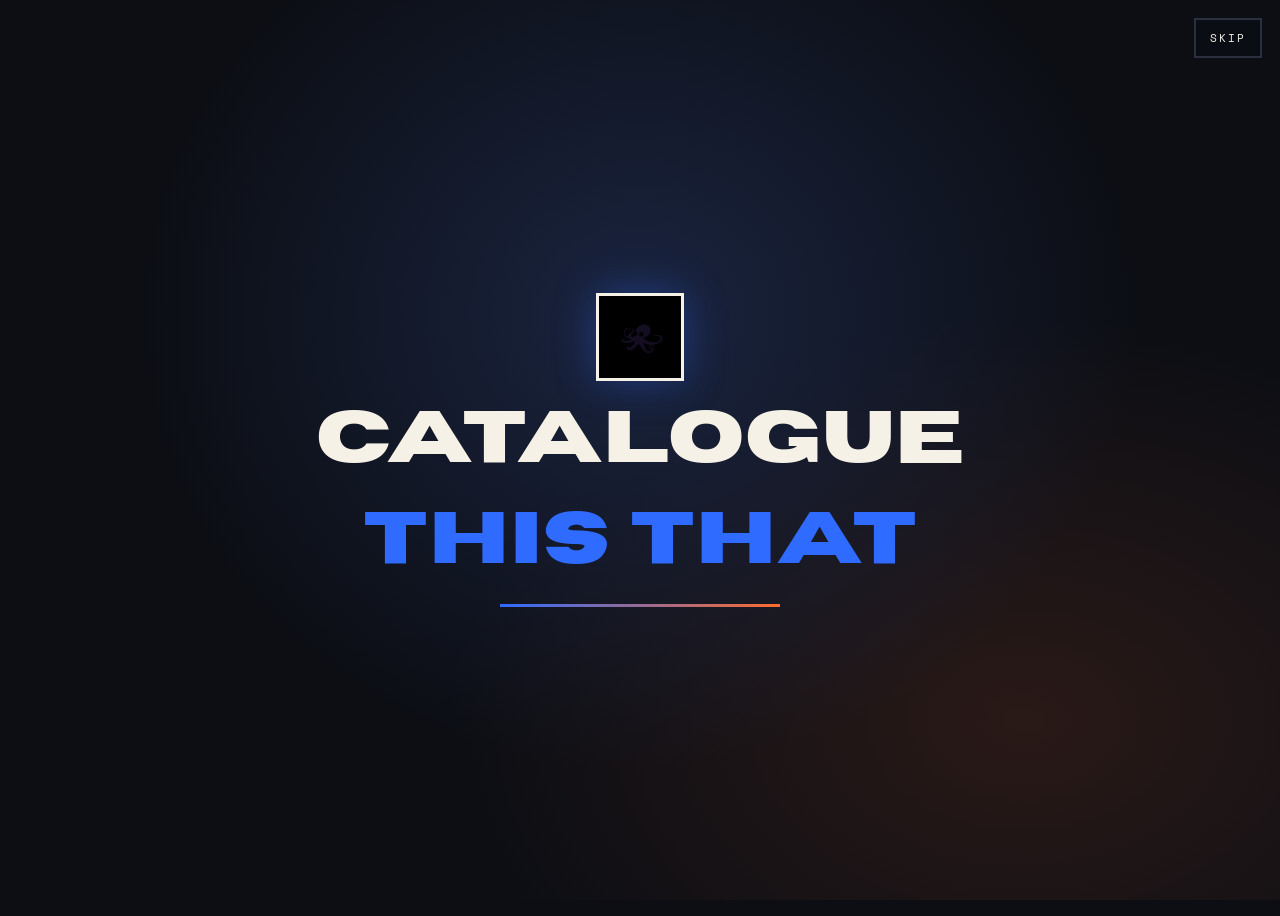
<file: index.html>
<!DOCTYPE html>
<html lang="en">
<head>
  <meta charset="UTF-8">
  <meta name="viewport" content="width=device-width, initial-scale=1.0">
  <title>Cataloguethisthat</title>
  <meta name="description" content="Cataloguethisthat — a catalogue of games.">
  <meta http-equiv="Cache-Control" content="no-cache, no-store, must-revalidate">
  <link rel="icon" type="image/png" href="assets/favicon.png">
  <link rel="apple-touch-icon" href="assets/favicon.png">
  <link rel="preconnect" href="https://fonts.googleapis.com">
  <link rel="preconnect" href="https://fonts.gstatic.com" crossorigin>
  <link href="https://fonts.googleapis.com/css2?family=Space+Mono:wght@400;700&family=Syne:wght@700;800&display=swap" rel="stylesheet">
  <style>
    @font-face {
      font-family: Horizon;
      src: url('assets/Horizon.otf') format('opentype');
      font-weight: 700;
      font-display: swap;
    }
    :root {
      --ink: #0c0e14;
      --panel: #151821;
      --stroke: #2a3040;
      --paper: #F5F1E6;
      --mute: #8B92A1;
      --cobalt: #2F6BFF;
      --ember: #FF6B2C;
      --font-display: Horizon, Syne, sans-serif;
      --font-mono: "Space Mono", monospace;
    }
    * { box-sizing: border-box; margin: 0; padding: 0; }
    html, body { height: 100%; }
    body {
      font-family: var(--font-mono);
      background: var(--ink);
      color: var(--paper);
      overflow-x: hidden;
      min-height: 100vh;
    }

    /* ---------- INTRO ---------- */
    #intro {
      position: fixed; inset: 0; z-index: 40;
      display: grid; place-items: center;
      background:
        radial-gradient(ellipse at 50% 35%, #1a2440 0%, transparent 55%),
        radial-gradient(ellipse at 80% 80%, rgba(255,107,44,0.12) 0%, transparent 40%),
        var(--ink);
      transition: opacity 0.7s ease, visibility 0.7s;
    }
    #intro.done {
      opacity: 0; visibility: hidden; pointer-events: none;
    }
    .intro-stage {
      text-align: center; padding: 24px;
      display: flex; flex-direction: column; align-items: center; gap: 18px;
    }
    .intro-mark {
      width: 88px; height: 88px; border: 3px solid var(--paper);
      display: grid; place-items: center;
      opacity: 0; transform: scale(0.6) rotate(-8deg);
      animation: markIn 0.7s cubic-bezier(0.16, 1.1, 0.3, 1) 0.15s forwards;
      box-shadow: 0 0 40px rgba(47,107,255,0.35);
      background: #000;
      overflow: hidden; padding: 8px;
    }
    .intro-mark img {
      width: 100%; height: 100%; object-fit: contain; display: block;
    }
    @keyframes markIn {
      to { opacity: 1; transform: scale(1) rotate(0); }
    }
    .intro-line {
      overflow: hidden; height: 1.15em;
      font-family: var(--font-display); font-weight: 800;
      font-size: clamp(36px, 8vw, 72px); letter-spacing: 1px; line-height: 1.15;
    }
    .intro-line span {
      display: inline-block;
      transform: translateY(110%);
      animation: riseIn 0.75s cubic-bezier(0.16, 1, 0.3, 1) forwards;
    }
    .intro-line.catalogue span { animation-delay: 0.55s; }
    .intro-line.thisthat span { animation-delay: 0.85s; color: var(--cobalt); }
    @keyframes riseIn {
      to { transform: translateY(0); }
    }
    .intro-rule {
      width: 0; height: 3px; background: linear-gradient(90deg, var(--cobalt), var(--ember));
      margin-top: 4px;
      animation: ruleGrow 0.7s cubic-bezier(0.16, 1, 0.3, 1) 1.15s forwards;
    }
    @keyframes ruleGrow { to { width: min(280px, 55vw); } }
    @keyframes fadeUp {
      from { opacity: 0; transform: translateY(8px); }
      to { opacity: 1; transform: translateY(0); }
    }
    .intro-skip {
      position: absolute; top: 18px; right: 18px;
      font-family: var(--font-mono); font-size: 11px; letter-spacing: 2px;
      padding: 10px 14px; border: 2px solid var(--stroke);
      background: rgba(12,14,20,0.7); color: var(--paper); cursor: pointer;
      opacity: 0; animation: fadeUp 0.4s ease 0.8s forwards;
    }
    .intro-skip:hover { border-color: var(--cobalt); background: var(--cobalt); }

    /* ---------- SHELF ---------- */
    #shelf {
      min-height: 100vh;
      opacity: 0; transform: translateY(16px);
      pointer-events: none;
      background:
        radial-gradient(ellipse at 20% 0%, rgba(47,107,255,0.16) 0%, transparent 45%),
        radial-gradient(ellipse at 90% 100%, rgba(255,107,44,0.1) 0%, transparent 40%),
        linear-gradient(180deg, #10131c 0%, var(--ink) 40%);
    }
    #shelf.on {
      opacity: 1; transform: none; pointer-events: auto;
      transition: opacity 0.65s ease, transform 0.65s cubic-bezier(0.16, 1, 0.3, 1);
    }
    .shelf-top {
      padding: clamp(28px, 5vw, 48px) clamp(20px, 4vw, 40px) 12px;
      display: flex; flex-wrap: wrap; align-items: end; justify-content: space-between; gap: 16px;
    }
    .shelf-brand {
      font-family: var(--font-display); font-weight: 800;
      font-size: clamp(28px, 5vw, 44px); letter-spacing: 0.5px; line-height: 1;
    }
    .shelf-brand em {
      font-style: normal; color: var(--cobalt);
    }
    .shelf-kicker {
      font-size: 11px; letter-spacing: 3px; color: var(--mute); margin-top: 8px;
    }
    .shelf-count {
      font-size: 11px; letter-spacing: 2px; color: var(--mute);
      padding: 8px 12px; border: 2px solid var(--stroke);
    }
    .shelf-grid {
      padding: 20px clamp(20px, 4vw, 40px) 48px;
      display: grid;
      grid-template-columns: repeat(auto-fill, minmax(260px, 1fr));
      gap: 18px;
      max-width: 1100px;
    }
    .game-tile {
      display: flex; flex-direction: column;
      text-decoration: none; color: inherit;
      background: var(--panel); border: 3px solid var(--stroke);
      overflow: hidden;
      transform: translateY(18px); opacity: 0;
      transition: transform 0.18s ease, border-color 0.18s ease, box-shadow 0.18s ease;
    }
    #shelf.on .game-tile {
      animation: tileIn 0.55s cubic-bezier(0.16, 1, 0.3, 1) forwards;
      animation-delay: calc(0.15s + var(--i, 0) * 0.08s);
    }
    @keyframes tileIn {
      to { opacity: 1; transform: translateY(0); }
    }
    .game-tile:hover {
      border-color: var(--cobalt);
      transform: translateY(-4px);
      box-shadow: 0 16px 40px rgba(0,0,0,0.35), 0 0 0 1px rgba(47,107,255,0.25);
    }
    .game-tile:focus-visible {
      outline: 3px solid var(--ember); outline-offset: 3px;
    }
    .game-thumb {
      aspect-ratio: 16 / 9; width: 100%;
      background: #12141A;
      position: relative; overflow: hidden;
      display: grid; place-items: center;
    }
    .thumb-art {
      width: 78%; height: 54%;
      display: flex; align-items: center; justify-content: space-between;
      position: relative;
    }
    .thumb-art::before {
      content: ""; position: absolute; left: 18%; right: 18%; top: 50%;
      border-top: 2px dashed #3a4150;
    }
    .thumb-dot {
      width: clamp(28px, 18%, 48px); aspect-ratio: 1; border-radius: 50%;
      border: 3px solid #0A0B0E; position: relative; z-index: 1;
    }
    .thumb-dot.cobalt { background: var(--cobalt); }
    .thumb-dot.ember { background: var(--ember); }
    .game-tile:hover .game-thumb { filter: brightness(1.06); }
    .game-play {
      position: absolute; right: 12px; bottom: 12px; z-index: 1;
      font-family: var(--font-mono); font-weight: 700; font-size: 10px; letter-spacing: 2px;
      padding: 8px 12px; background: var(--cobalt); color: var(--paper); border: 2px solid #0A0B0E;
      transform: translateY(8px); opacity: 0;
      transition: transform 0.18s ease, opacity 0.18s ease;
    }
    .game-tile:hover .game-play { transform: none; opacity: 1; }
    .game-meta { padding: 16px 16px 18px; display: flex; flex-direction: column; gap: 6px; }
    .game-tag {
      font-size: 10px; letter-spacing: 2px; color: var(--ember); font-weight: 700;
    }
    .game-title {
      font-family: var(--font-display); font-weight: 800; font-size: 26px; letter-spacing: 0.5px;
    }
    .game-blurb {
      font-size: 11px; letter-spacing: 0.3px; color: var(--mute); line-height: 1.45;
    }

    @media (max-width: 560px) {
      .game-play { opacity: 1; transform: none; }
      .intro-skip { top: 12px; right: 12px; }
    }

    @media (prefers-reduced-motion: reduce) {
      #intro, .intro-mark, .intro-line span, .intro-rule, .intro-skip, .game-tile {
        animation: none !important; opacity: 1 !important; transform: none !important; width: auto;
      }
      .intro-rule { width: min(280px, 55vw); }
      #intro { display: none; }
      #shelf { opacity: 1; transform: none; pointer-events: auto; }
    }
  </style>
</head>
<body>
  <div id="intro" role="dialog" aria-label="Cataloguethisthat intro">
    <button type="button" class="intro-skip" id="introSkip">SKIP</button>
    <div class="intro-stage">
      <div class="intro-mark" aria-hidden="true"><img src="assets/favicon.png" alt=""></div>
      <div class="intro-line catalogue"><span>CATALOGUE</span></div>
      <div class="intro-line thisthat"><span>THIS THAT</span></div>
      <div class="intro-rule" aria-hidden="true"></div>
    </div>
  </div>

  <main id="shelf" aria-label="Game catalogue">
    <header class="shelf-top">
      <div>
        <h1 class="shelf-brand">Catalogue <em>This That</em></h1>
        <div class="shelf-kicker">PICK A GAME</div>
      </div>
      <div class="shelf-count">1 TITLE</div>
    </header>

    <div class="shelf-grid">
      <a class="game-tile" href="/free/" style="--i:0" aria-label="Play Free">
        <div class="game-thumb">
          <div class="thumb-art" aria-hidden="true">
            <span class="thumb-dot cobalt"></span>
            <span class="thumb-dot ember"></span>
          </div>
          <span class="game-play">PLAY</span>
        </div>
        <div class="game-meta">
          <div class="game-tag">ARENA</div>
          <div class="game-title">Free</div>
        </div>
      </a>
    </div>
  </main>

  <script>
    (function () {
      const intro = document.getElementById('intro');
      const shelf = document.getElementById('shelf');
      const skip = document.getElementById('introSkip');
      const reduce = window.matchMedia('(prefers-reduced-motion: reduce)').matches;
      const seen = sessionStorage.getItem('ctt-intro') === '1';
      let finished = false;

      function finish() {
        if (finished) return;
        finished = true;
        try { sessionStorage.setItem('ctt-intro', '1'); } catch (e) {}
        intro.classList.add('done');
        shelf.classList.add('on');
      }

      if (reduce || seen) {
        intro.classList.add('done');
        shelf.classList.add('on');
        return;
      }

      skip.addEventListener('click', finish);
      // Auto-advance after the beat lands
      setTimeout(finish, 2200);
    })();
  </script>
</body>
</html>
</file>
